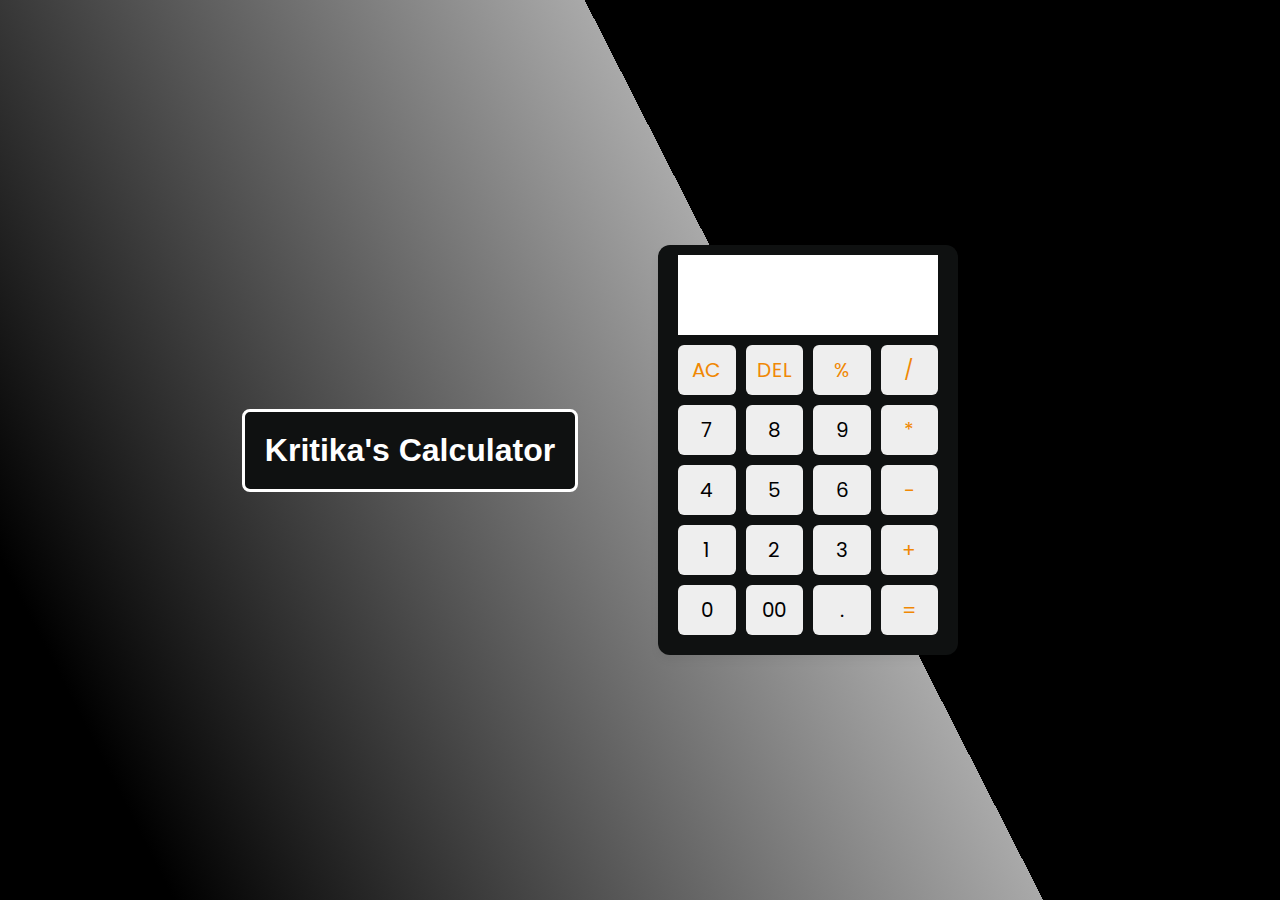
<file: calculator/calc.html>
<!DOCTYPE html>
<html lang="en">
  <head>
    <meta charset="UTF-8" />
    <meta http-equiv="X-UA-Compatible" content="IE=edge" />
    <meta name="viewport" content="width=device-width, initial-scale=1.0" />
    <title>Calculator in HTML CSS & JavaScript</title>
    <link rel="stylesheet" href="calc.css" />
    <link rel="stylesheet" href="https://fonts.googleapis.com/css?family=Poppins" />
  </head>
  <body>
    <h1 id="heading" style="background-color:#0f1111"> Kritika's Calculator</h1>
    <div class="container">
      <input type="text" class="display" />

      <div class="buttons">
        <button class="operator" data-value="AC">AC</button>
        <button class="operator" data-value="DEL">DEL</button>
        <button class="operator" data-value="%">%</button>
        <button class="operator" data-value="/">/</button>

        <button data-value="7">7</button>
        <button data-value="8">8</button>
        <button data-value="9">9</button>
        <button class="operator" data-value="*">*</button>

        <button data-value="4">4</button>
        <button data-value="5">5</button>
        <button data-value="6">6</button>
        <button class="operator" data-value="-">-</button>

        <button data-value="1">1</button>
        <button data-value="2">2</button>
        <button data-value="3">3</button>
        <button class="operator" data-value="+">+</button>

        <button data-value="0">0</button>
        <button data-value="00">00</button>
        <button data-value=".">.</button>
        <button class="operator" data-value="=">=</button>
      </div>
    </div>

    <script src="calc.js"></script>
  </body>
</html>
</file>
<file: calculator/calc.css>
@import url("https://fonts.googleapis.com/css2?family=Poppins:wght@300;400;500;600;700&display=swap");
* {
  margin: 0;
  padding: 0;
  box-sizing: border-box;
  font-family: "Poppins", sans-serif;
}
body {
  height: 100vh;
  display: flex;
  align-items: center;
  justify-content: center;
  background: linear-gradient(63deg,black 10%,darkgray 60%,black 30%);

}
#heading{
  border:3px solid white;
  position:relative;
  right:80px;  
  color:white;
  font-family: "Trebuchet MS", Helvetica, sans-serif;
  border-radius: 8px;
  padding:20px;
}
.container {
  position: relative;
  max-width: 300px;
  width: 100%;
  border-radius: 12px;
  padding: 10px 20px 20px;
  background: #0f1111;
  box-shadow: 0 5px 10px rgba(0, 0, 0, 0.05);
}
.display {
  height: 80px;
  width: 100%;
  outline: none;
  border: none;
  text-align: right;
  margin-bottom: 10px;
  font-size: 25px;
  color: #000e1a;
  pointer-events: none;
}
.buttons {
  display: grid;
  grid-gap: 10px;
  grid-template-columns: repeat(4, 1fr);
}
.buttons button {
  padding: 10px;
  border-radius: 6px;
  border: none;
  font-size: 20px;
  cursor: pointer;
  background-color: #eee;
}
.buttons button:active {
  transform: scale(0.99);
}
.operator {
  color:#f08804;
}
</file>
